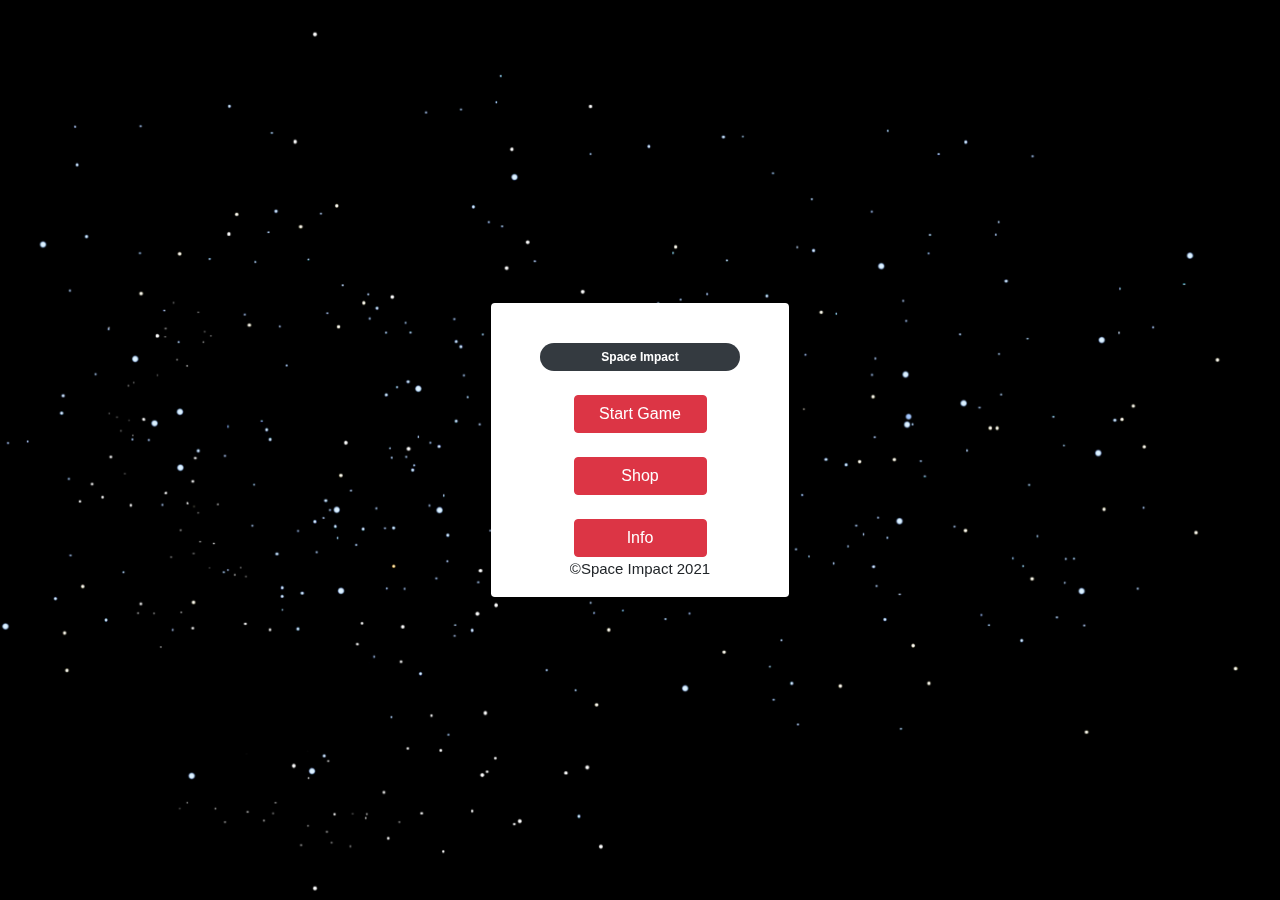
<file: index.html>
<!DOCTYPE html>
<html lang="en">
<head>
    <title>Space Impact | Home</title>
    <link rel="stylesheet" href="css/bootstrap.css">
    <link rel="stylesheet" href="css/style.css">
</head>
<body  >
    <!-- <div>
        <div class="start" style="background-image: url(imgs/stars.png);background-size: contain; animation:stars 75s linear infinite;" id="over">
            <div class="text ">
                <span class="badge badge-pill badge-dark w-75 p-2 mt-4">Space Impact</span><br>
                <a class="btn btn-danger mt-4 w-50" href="game.html">Start Game</a><br>
                <a class="btn btn-danger mt-4 w-50" href="shop.html">Shop</a>
                <a href="#" class="btn btn-danger w-50 mt-4">Rules</a><br>
                <span style="font-size: 15px;">&copy;Space Impact 2020</span>
            </div>
        </div>
    </div> -->
    <div style="background-image: url('imgs/stars.png');background-size: contain; animation:stars 75s linear infinite;" id="home" class="modal fade" role="dialog">
		<div class="modal-dialog modal-dialog-centered modal-sm text-center" role="content">
			<div class="modal-content ">
                <div class="modal-body">
                    <span class="badge badge-pill badge-dark w-75 p-2 mt-4">Space Impact</span><br>
                    <a class="btn btn-danger mt-4 w-50" href="game.html">Start Game</a><br>
                    <a class="btn btn-danger mt-4 w-50" href="shop.html">Shop</a>
                    <a href="info.html" class="btn btn-danger w-50 mt-4">Info</a><br>
                    <span style="font-size: 15px;">&copy;Space Impact 2021</span>                    
                </div>
	        </div>
		</div>
	</div>
    <script src="js/jq.js"></script>
    <script src="js/bootstrap.js"></script>
    <script>
        //sessionStorage.clear();
        let data = {'ships': [1],
                    'colors': ['red'],
                    'skills': [],
                    'ship': 'imgs/ship-2.png',
                    'bulletColor': 'red',
                    'coins': 10000000,
                    'beamCount':0,
                    'shieldCount':0,
                    'freezeCount':0,
                    'invisibleCount':0,
                    'doubleBullet':false,
                    'bombCount':3,
                    'invisibleTime':5000,
                    'freezeTime':5000,
                    'shieldTime':5000,
                    'reverseTime':1,
                    'reverseEnabled':false,
                    'fuelConsumption':5,
                    'coinUpgrade':1,
                    'skillPoint':15
                }
        if(sessionStorage.getItem('data') === null)
        {
            sessionStorage.setItem('data',JSON.stringify(data));
            // sessionStorage.setItem('ships',JSON.stringify([1]));
            // sessionStorage.setItem('colors',JSON.stringify(['red']));
            // sessionStorage.setItem('ship','imgs/ship-2.png');
            // sessionStorage.setItem('bulletColor','red');
            // sessionStorage.setItem('coins','0');
            // sessionStorage.setItem('beamCount','0');
            // sessionStorage.setItem('shieldCount','0');
            // sessionStorage.setItem('freezeCount','0');
            // sessionStorage.setItem('invisibleCount','0');
            // sessionStorage.setItem('doubleBullet',false);
            // sessionStorage.setItem('bombCount','3');
        }
        const home = document.getElementById('home');
        home.style.display = 'block';
        home.classList.add('show');
    </script>
    
</body>
</html>
</file>
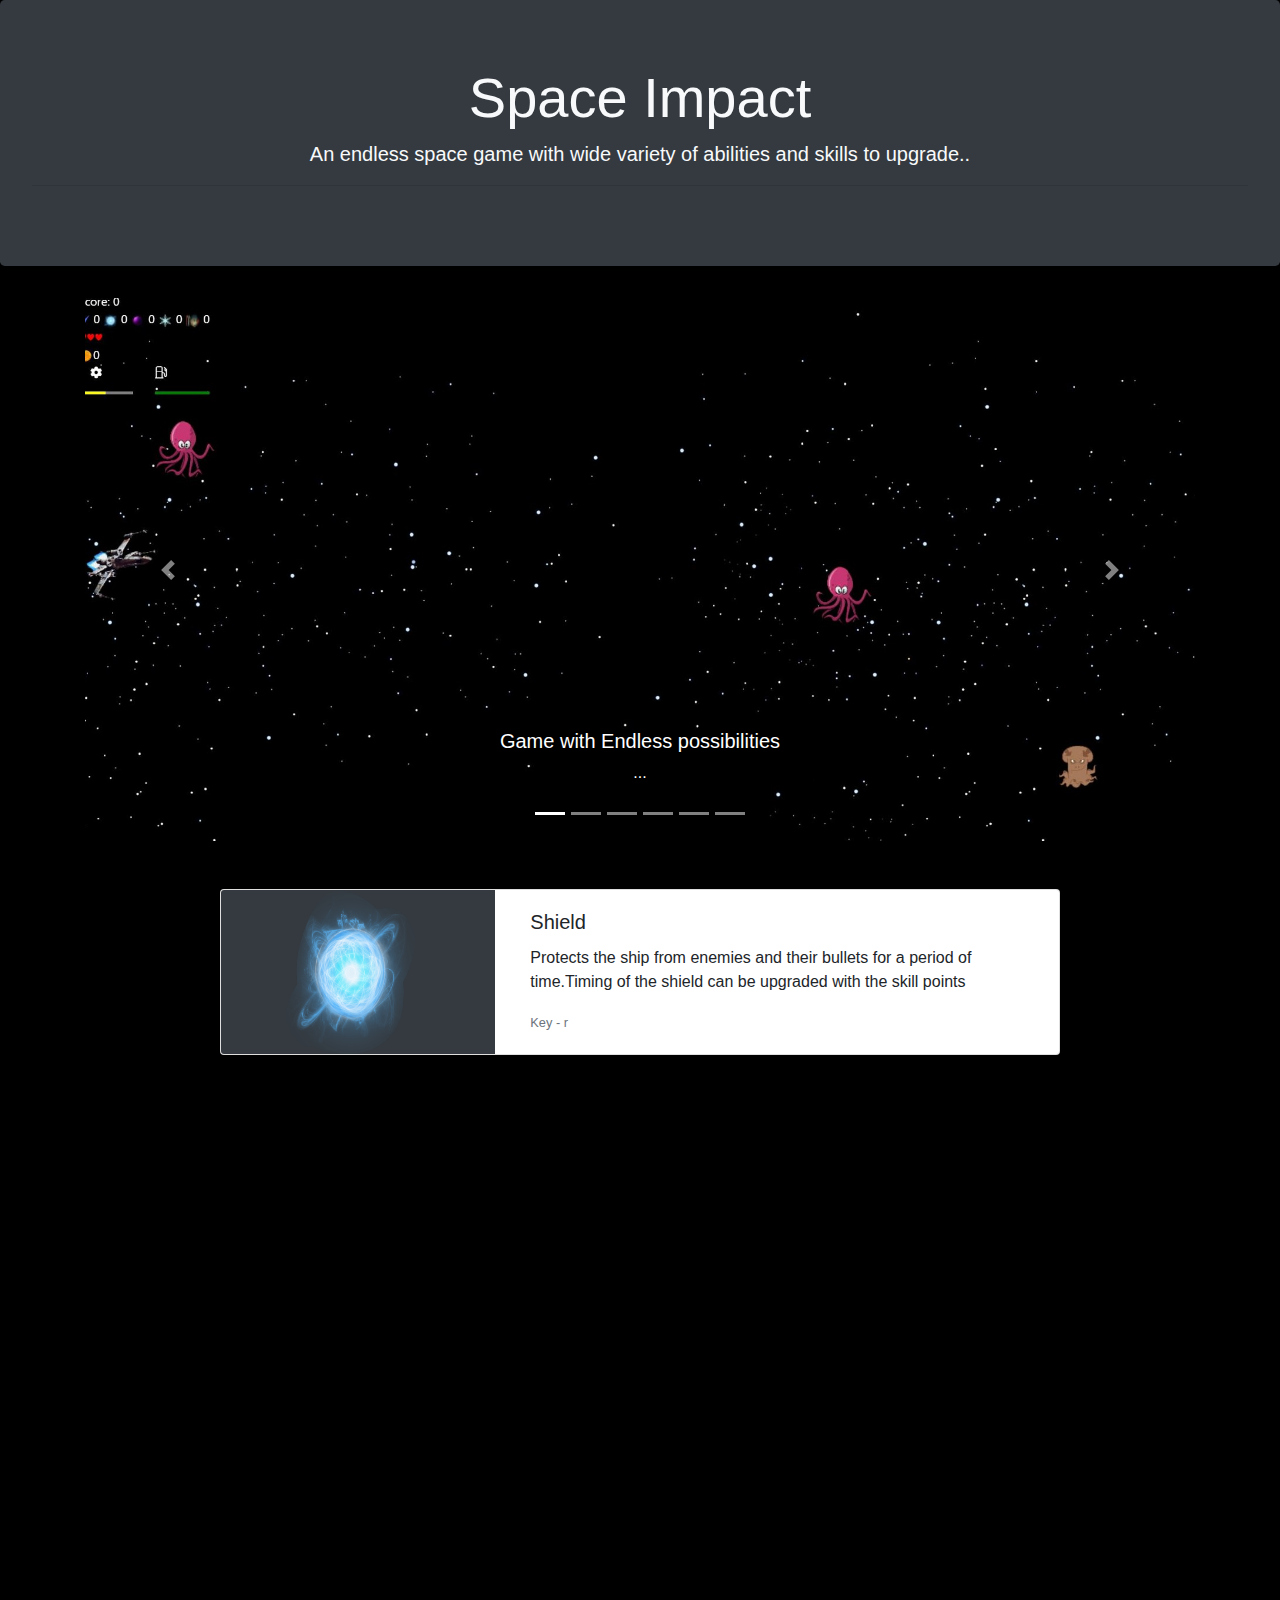
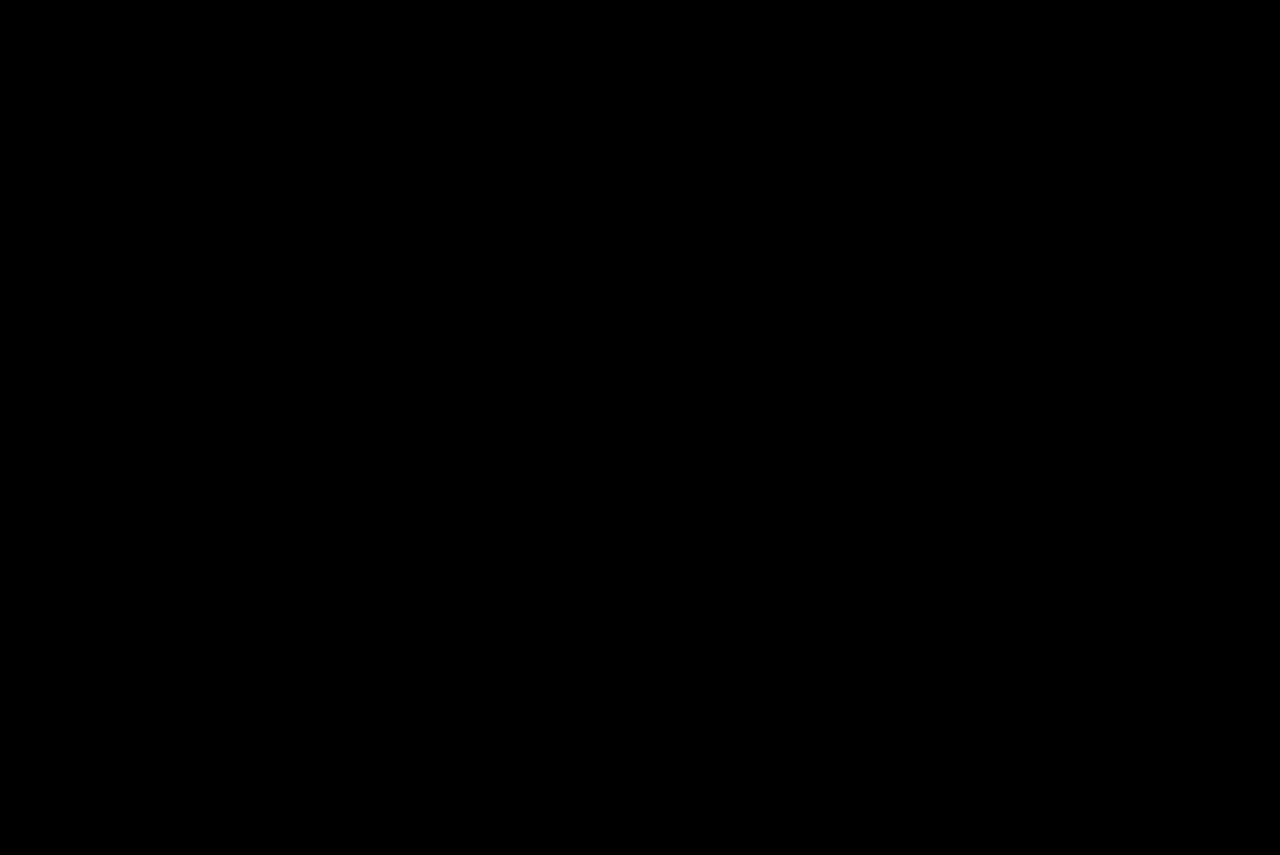
<file: info.html>
<!DOCTYPE html>
<html lang="en">
<head>
    <title>Space Impact | Info</title>
    <link rel="stylesheet" href="css/bootstrap.css">
    <link rel="stylesheet" href="https://unpkg.com/aos@next/dist/aos.css" />

    <!-- <link rel="stylesheet" href="css/style.css"> -->
    <style>
        .card{
            overflow: hidden;
        }
        body{
            background-color: black;
        }
    </style>
</head>
<body>
    <div class="jumbotron bg-dark text-light text-center">
      <h1 class="display-4">Space Impact</h1>
      <p class="lead">An endless space game with wide variety of abilities and skills to upgrade..</p>
      <hr>
    </div>
    <div class="container">
        <div id="carouselImgs" class="carousel slide " data-ride="carousel">
            <ol class="carousel-indicators">
              <li data-target="#carouselImgs" data-slide-to="0" class="active"></li>
              <li data-target="#carouselImgs"  data-slide-to="1"></li>
              <li data-target="#carouselImgs"  data-slide-to="2"></li>
              <li data-target="#carouselImgs"  data-slide-to="3"></li>
              <li data-target="#carouselImgs"  data-slide-to="4"></li>
              <li data-target="#carouselImgs"  data-slide-to="5"></li>
            </ol>
            <div class="carousel-inner">
              <div class="carousel-item active">
                <img class="d-block w-100" src="imgs/img-1.jpg" alt="First slide">
                <div class="carousel-caption d-none d-md-block">
                    <h5>Game with Endless possibilities</h5>
                    <p>...</p>
                  </div>
              </div>
              <div class="carousel-item">
                <img class="d-block w-100" src="imgs/img-2.jpg" alt="Second slide">
                <div class="carousel-caption d-none d-md-block">
                  <h5>Wide varieties of guns and enemies</h5>
                  <p>...</p>
                </div>
              </div>
              <div class="carousel-item">
                <img class="d-block w-100" src="imgs/img-3.jpg" alt="Second slide">
                <div class="carousel-caption d-none d-md-block">
                  <h5>Game get thrilling when u move on.</h5>
                    <p>...</p>
                  </div>
              </div>
              <div class="carousel-item">
                <img class="d-block w-100" src="imgs/img-6.jpg" alt="Third slide">
                <div class="carousel-caption d-none d-md-block">
                  <h5 class="text-dark" >Shop to change the ship skins and more..</h5>
                    <p>...</p>
                  </div>
              </div>
              <div class="carousel-item">
                <img class="d-block w-100" src="imgs/img-5.jpg" alt="Third slide">
                <div class="carousel-caption d-none d-md-block">
                  <h5 class="text-dark" >Shop to buy abilities..</h5>
                    <p>...</p>
                  </div>
              </div>
              <div class="carousel-item">
                <img class="d-block w-100" src="imgs/img-7.jpg" alt="Third slide">
                <div class="carousel-caption d-none d-md-block">
                  <h5 class="" >upgrade the abilities and more with skill points..</h5>
                    <p>...</p>
                  </div>
              </div>
            </div>
            <a class="carousel-control-prev" href="#carouselImgs" role="button" data-slide="prev">
              <span class="carousel-control-prev-icon" aria-hidden="true"></span>
              <!-- <span class="sr-only">Previous</span> -->
            </a>
            <a class="carousel-control-next" href="#carouselImgs"  role="button" data-slide="next">
              <span class="carousel-control-next-icon" aria-hidden="true"></span>
              <span class="sr-only">Next</span>
            </a>
          </div>
        <div class="d-flex row justify-content-center p-5"> 
            <div class="col-10" >
                <div class="card mb-3">
                    <div class="row hid">
                      <div class="col-4 d-flex justify-content-center hid bg-dark">
                        <img src="imgs/abil-1.png" class="w-50">
                      </div>
                      <div class="col-8">
                        <div class="card-body">
                          <h5 class="card-title">Shield</h5>
                          <p class="card-text">Protects the ship from enemies and their bullets for a period of time.Timing of the shield can be upgraded with the skill points</p>
                          <p class="card-text"><small class="text-muted">Key - r</small></p>
                        </div>
                      </div>
                    </div>
                  </div>
            </div>
            <div class="col-10" data-aos="fade-right">
                <div class="card mb-3">
                    <div class="row">
                      <div class="col-4 d-flex justify-content-center  bg-dark">
                        <img src="imgs/abil-2.png" class="w-50">
                      </div>
                      <div class="col-8">
                        <div class="card-body">
                          <h5 class="card-title">Laser Beam</h5>
                          <p class="card-text">On shooting,produce a powerful enough to eliminate all the enemies on touching this beam.</p>
                          <p class="card-text"><small class="text-muted">Key - e</small></p>
                        </div>
                      </div>
                    </div>
                  </div>
            </div>
            <div class="col-10" data-aos="fade-left">
                <div class="card mb-3">
                    <div class="row">
                      <div class="col-4 d-flex justify-content-center  bg-dark">
                        <img src="imgs/abil-3.png" class="w-50">
                      </div>
                      <div class="col-8">
                        <div class="card-body">
                          <h5 class="card-title">Invisible</h5>
                          <p class="card-text">Make the ship invisible and protects the ship  for a period of time.Timing of the invisible can be upgraded with the skill points</p>
                          <p class="card-text"><small class="text-muted">Key - i</small></p>
                        </div>
                      </div>
                    </div>
                  </div>
            </div>
            <div class="col-10" data-aos="fade-right">
                <div class="card mb-3">
                    <div class="row">
                      <div class="col-4 d-flex justify-content-center  bg-dark">
                        <img src="imgs/abil-4.png" class="w-50">
                      </div>
                      <div class="col-8">
                        <div class="card-body">
                          <h5 class="card-title">Freeze</h5>
                          <p class="card-text">Make everything freeze for a period of time..Timing of the freezecan be upgraded with the skill points</p>
                          <p class="card-text"><small class="text-muted">Key - f</small></p>
                        </div>
                      </div>
                    </div>
                  </div>
            </div>
            <div class="col-10" data-aos="fade-left">
                <div class="card mb-3">
                    <div class="row">
                      <div class="col-4 d-flex justify-content-center  bg-dark">
                        <img src="imgs/nuke.png" class="w-50">
                      </div>
                      <div class="col-8">
                        <div class="card-body">
                          <h5 class="card-title">Bomb</h5>
                          <p class="card-text">On exploding kill everything on its blast radius.</p>
                          <p class="card-text"><small class="text-muted">Key - b</small></p>
                        </div>
                      </div>
                    </div>
                  </div>
            </div>
            <div class="col-10" data-aos="fade-right">
                <div class="card mb-3">
                    <div class="row">
                      <div class="col-4 d-flex justify-content-center  bg-dark">
                        <img src="imgs/rewind.png" class="w-50">
                      </div>
                      <div class="col-8">
                        <div class="card-body">
                          <h5 class="card-title">Rewind</h5>
                          <p class="card-text">Rewind the time for a period of time..Can be upgraded with skill points</p>
                          <p class="card-text"><small class="text-muted">Key - r</small></p>
                        </div>
                      </div>
                    </div>
                  </div>
            </div>
            <div class="col-10" data-aos="fade-left">
              <div class="card mb-3">
                  <div class="row">
                    <div class="col-4 d-flex justify-content-center  bg-dark">
                      <img src="imgs/abil-1.png" class="w-50">
                    </div>
                    <div class="col-8">
                      <div class="card-body">
                        <h5 class="card-title">Charged Shot</h5>
                        <p class="card-text">Holding space will shoot a charged shot,but will consume some fuel..</p>
                        <p class="card-text"><small class="text-muted">Key - hold space</small></p>
                      </div>
                    </div>
                  </div>
                </div>
          </div>
          <div class="col-10" data-aos="fade-right">
            <div class="card mb-3">
                <div class="row">
                  <div class="col-4 d-flex justify-content-center  bg-dark">
                    <img src="imgs/yellow-bullet.PNG" class="w-50">
                  </div>
                  <div class="col-8">
                    <div class="card-body">
                      <h5 class="card-title">Sonic bullet</h5>
                      <p class="card-text">Will deal twice the damage to the enemies which will shoot on u.</p>
                      <p class="card-text"><small class="text-muted">Key - press 2 to select</small></p>
                    </div>
                  </div>
                </div>
              </div>
        </div>
        <div class="col-10" data-aos="fade-right">
          <div class="card mb-3">
              <div class="row">
                <div class="col-4 d-flex justify-content-center  bg-dark">
                  <img src="imgs/green-bullet.PNG" class="w-50">
                </div>
                <div class="col-8">
                  <div class="card-body">
                    <h5 class="card-title">Atomic bullet</h5>
                    <p class="card-text">Will deal twice the damage to the enemies ship</p>
                    <p class="card-text"><small class="text-muted">Key - press 3 to select</small></p>
                  </div>
                </div>
              </div>
            </div>
      </div>
        </div>
    </div>
    <script src="js/jq.js"></script>
    <script src="js/bootstrap.js"></script>
    <script src="https://unpkg.com/aos@next/dist/aos.js"></script>
    <script>
      AOS.init();
    </script>
  
</body>
</html>
</file>
<file: css/style.css>
body{
    margin: 0;
    background:black;
    background-image: url('../imgs/stars.png'); 
    background-size: contain; 
    background-repeat: repeat; 
    animation: stars 75s linear infinite; 
}
.ui{
    color: white;
    position: fixed;
}
#life{
    color: red;
}
#thunder{
    color: royalblue;
}
.hl{
    border-bottom:5px solid;    
}
.vl{
    border-left: 5px solid;
}
.vlp{
    padding-left: 12%;
}
.vlp2{
    padding-left: 1%;
}
.linked{
    border-color: yellow;
}
.not-linked{
    border-color: grey;
}

#btn{
    background-color: skyblue;
    width: 75%;
    border-radius: 25px;
}
#canvas{
     background: black;
    background-image: url('../imgs/stars.png');
    background-size: contain; 
    background-repeat: repeat;
    animation: stars 75s linear infinite; 
}
@keyframes stars {
    0%{background-position: 0 0;}
    100%{background-position: -1500px 0;} 
}

.shop{
    border: 5px solid rgb(223, 209, 22) ;
    width: auto;
    height: auto;
    margin: 1%;
    margin-bottom: 0;
    border-radius: 20px;
    overflow: hidden;
    background: url('../imgs/shop-bg.jpg');
    background-size: contain;
}
.side-nav a{
    color: white;
}
.card{
    width: auto;
    height: auto;
    overflow: hidden;
} 
.card-body{
    padding-top: 10px;
}
.card-img-top{
    background-color: black;
    /* height: 100px; */
    padding: 10px;
    height: 12vw;
    width: 100%;
    object-fit:contain;
    overflow: hidden;
}  
.card-img-top:hover{
    transform: scale(1.2);
}
.coin-img{
    height: 25px;
}
.coin{
    font-size: 15px;
}
.coins{
    width: auto;
    margin-top: 120%;;
}
.back-shop{
    margin-top: 10px;
    width: auto;
}
#progress::-moz-progress-bar {
     background:yellow; 
    }
#progress::-webkit-progress-value { 
    background: yellow;
}
progress{
    height: 4px;
    width: 100%;
}
</file>
